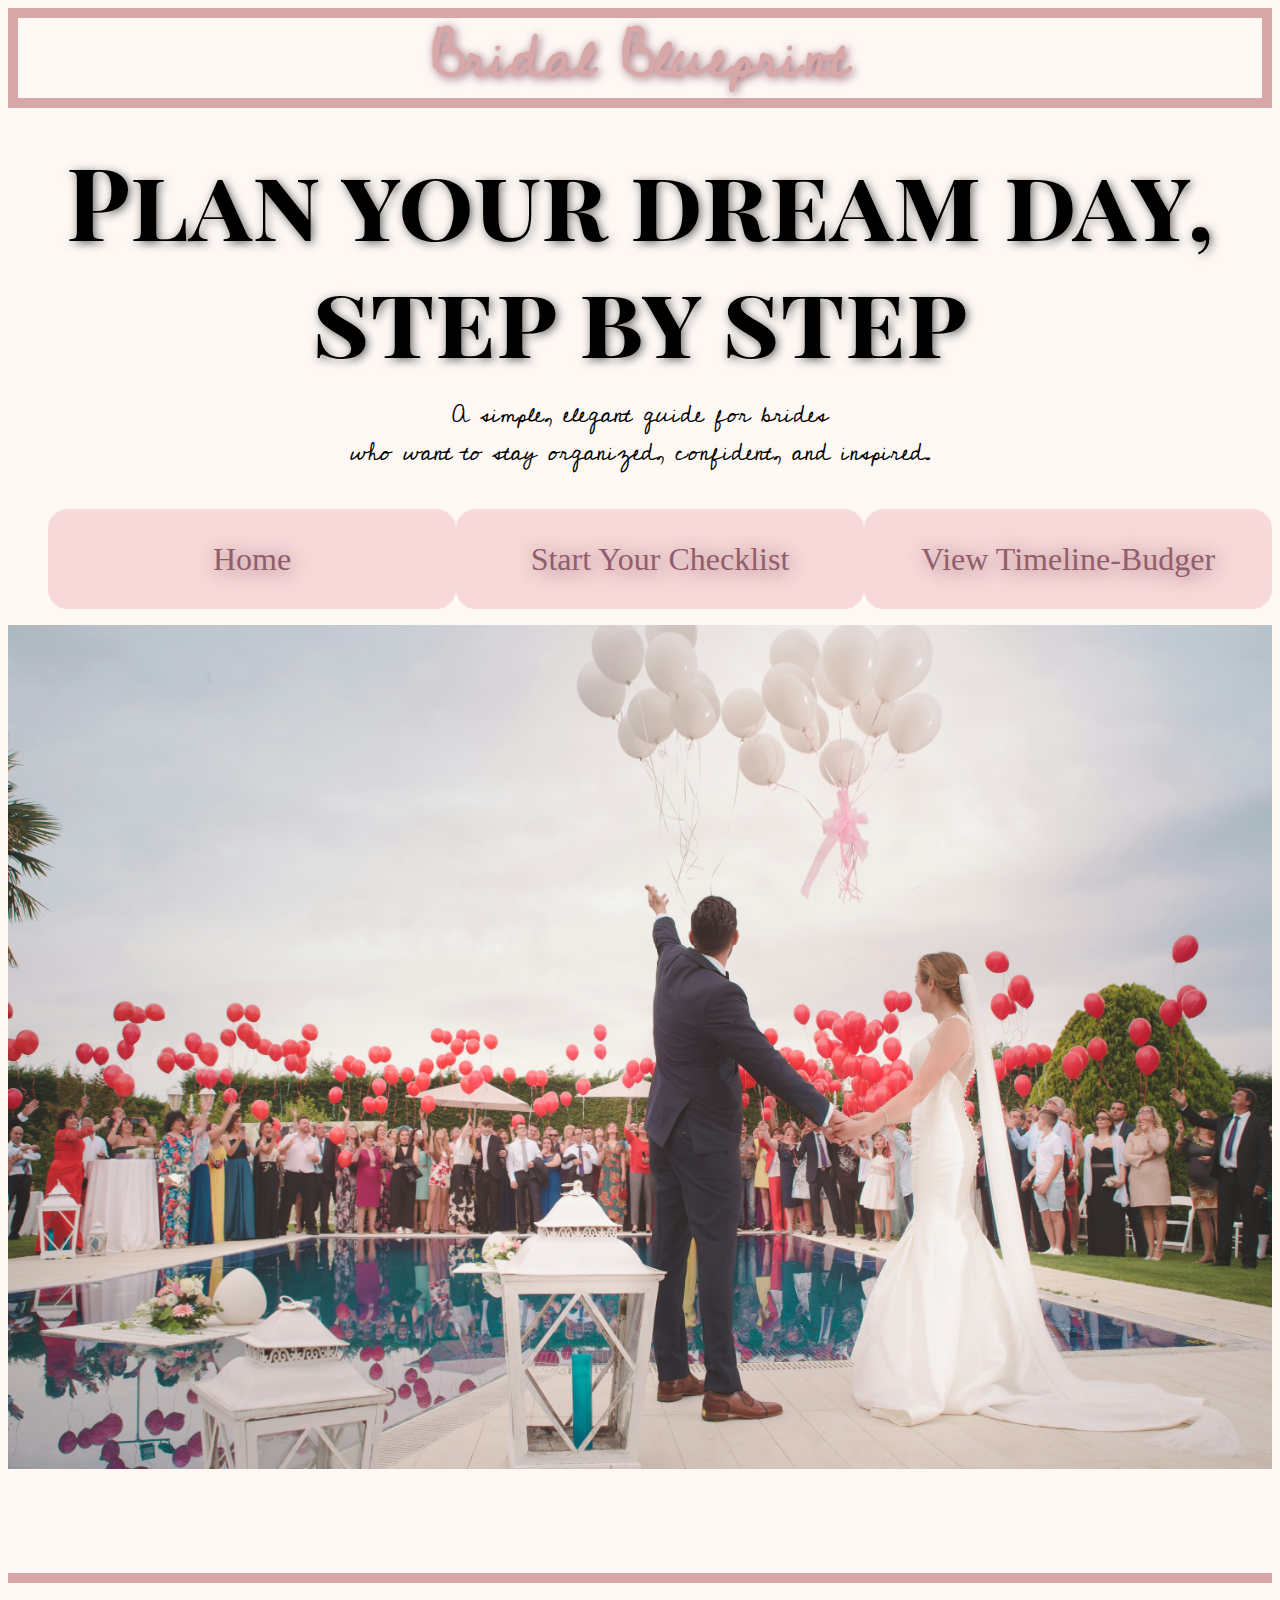
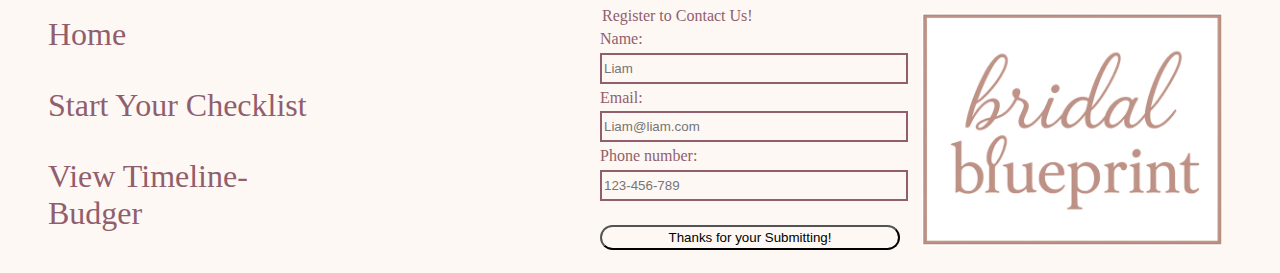
<file: index.html>
<!DOCTYPE html>
<html lang="en">
<head>
    <meta charset="UTF-8">
    <meta name="viewport" content="width=device-width, initial-scale=1.0">
    <title>Document</title>
    <link rel="stylesheet" href="css_files/mainpage.css">
</head>

<body>
    <header>
        <div class="logo">
            <h1>Bridal Blueprint</h1>
        </div>

        <div class="main_heading" >
        <h1>Plan your dream day,</h1>
        <h1>step by step</h1>
        <p>A simple, elegant guide for brides</p>
        <p>who want to stay organized, confident, and inspired.</p>
        </div>

        <nav>
            <ul>
                <li><a href="index.html">Home</a> </li>
                <li><a href="boocklist.html">Start Your Checklist</a> </li>
                <li><a href="budget.html">View Timeline-Budger</a> </li>
            </ul>
        </nav>

        <div>
            <img class="bottom_picture" src="../images/alvaro-cvg-mW8IZdX7n8E-unsplash.jpg" alt="A black man and a Latin girl hug each other">
        </div>

    </header>




    <footer>
        
            <ul class="fotter_nav" >
                <li><a href="index.html">Home</a> </li>
                <li><a href="boocklist.html">Start Your Checklist</a> </li>
                <li><a href="budget.html">View Timeline-Budger</a> </li>
            </ul>
 
        
        <form>
            <fieldset>
                <legend>Register to Contact Us!</legend>
                <label for="name">Name:</label>
                <input type="name" id="name" name="name" placeholder="Liam">

                <label for="email">Email:</label>
                <input type="email" id="email" name="email" placeholder="Liam@liam.com">

                <label for="number">Phone number:</label>
                <input type="number" id="number" name="number" placeholder="123-456-789">

                <button type="submit">Thanks for your Submitting!</button>
            </fieldset>

            <img src="../images/logo.png">
        </form>

        

    </footer>


    
</body>
</html>
</file>
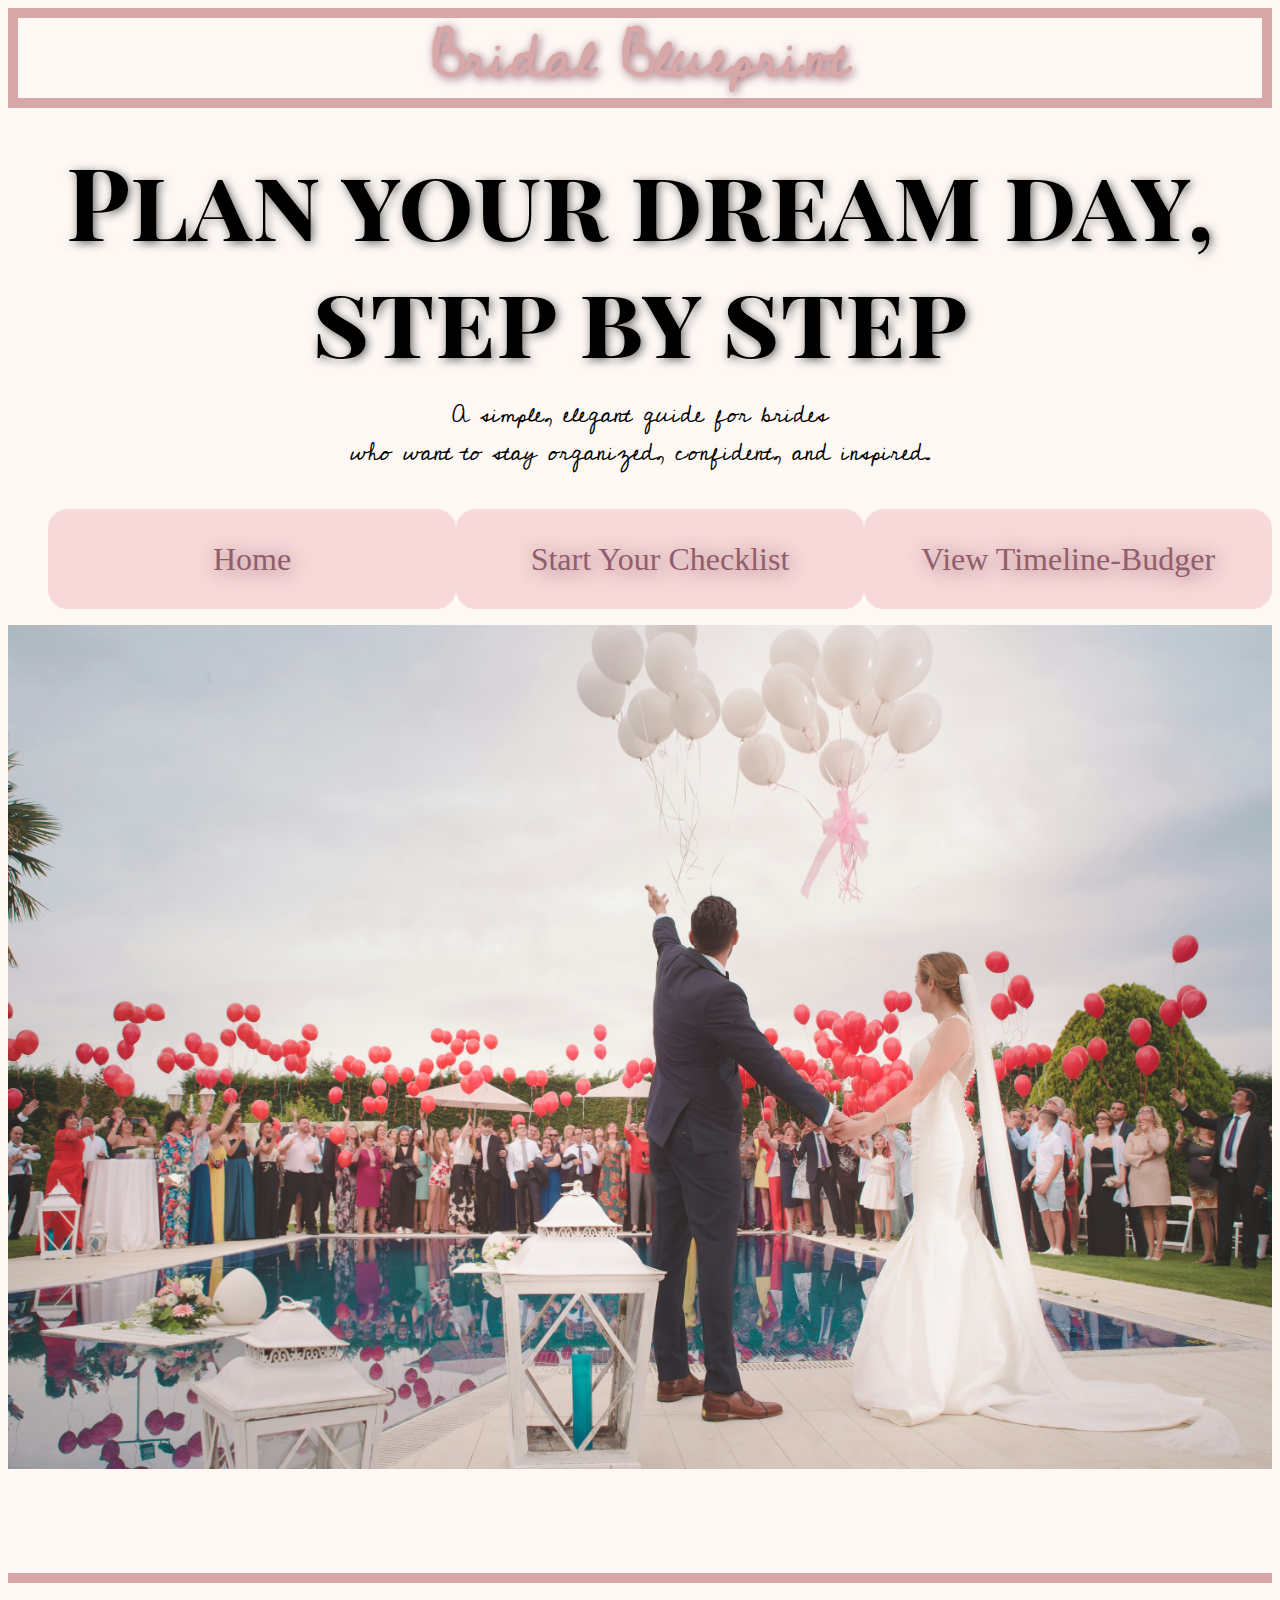
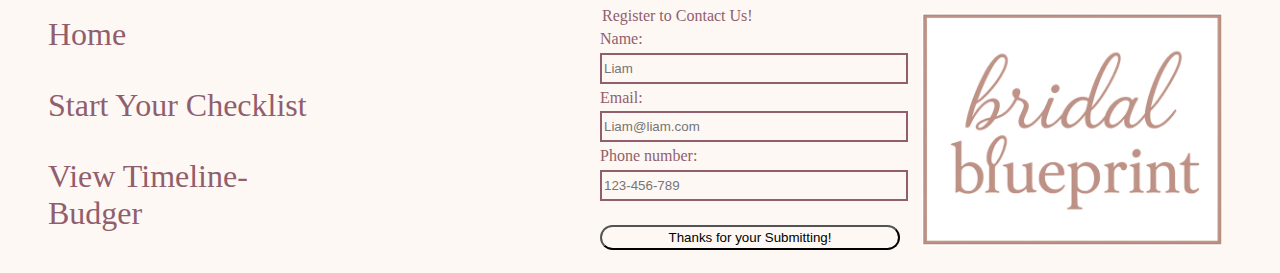
<file: html files/index.html>
<!DOCTYPE html>
<html lang="en">
<head>
    <meta charset="UTF-8">
    <meta name="viewport" content="width=device-width, initial-scale=1.0">
    <title>Document</title>
    <link rel="stylesheet" href="../css files/mainpage.css">
</head>

<body>
    <header>
        <div class="logo">
            <h1>Bridal Blueprint</h1>
        </div>

        <div class="main_heading" >
        <h1>Plan your dream day,</h1>
        <h1>step by step</h1>
        <p>A simple, elegant guide for brides</p>
        <p>who want to stay organized, confident, and inspired.</p>
        </div>

        <nav>
            <ul>
                <li><a href="index.html">Home</a> </li>
                <li><a href="boocklist.html">Start Your Checklist</a> </li>
                <li><a href="budget.html">View Timeline-Budger</a> </li>
            </ul>
        </nav>

        <div>
            <img class="bottom_picture" src="../images/alvaro-cvg-mW8IZdX7n8E-unsplash.jpg" alt="A black man and a Latin girl hug each other">
        </div>

    </header>




    <footer>
        
            <ul class="fotter_nav" >
                <li><a href="index.html">Home</a> </li>
                <li><a href="boocklist.html">Start Your Checklist</a> </li>
                <li><a href="budget.html">View Timeline-Budger</a> </li>
            </ul>
 
        
        <form>
            <fieldset>
                <legend>Register to Contact Us!</legend>
                <label for="name">Name:</label>
                <input type="name" id="name" name="name" placeholder="Liam">

                <label for="email">Email:</label>
                <input type="email" id="email" name="email" placeholder="Liam@liam.com">

                <label for="number">Phone number:</label>
                <input type="number" id="number" name="number" placeholder="123-456-789">

                <button type="submit">Thanks for your Submitting!</button>
            </fieldset>

            <img src="../images/logo.png">
        </form>

        

    </footer>


    
</body>
</html>
</file>
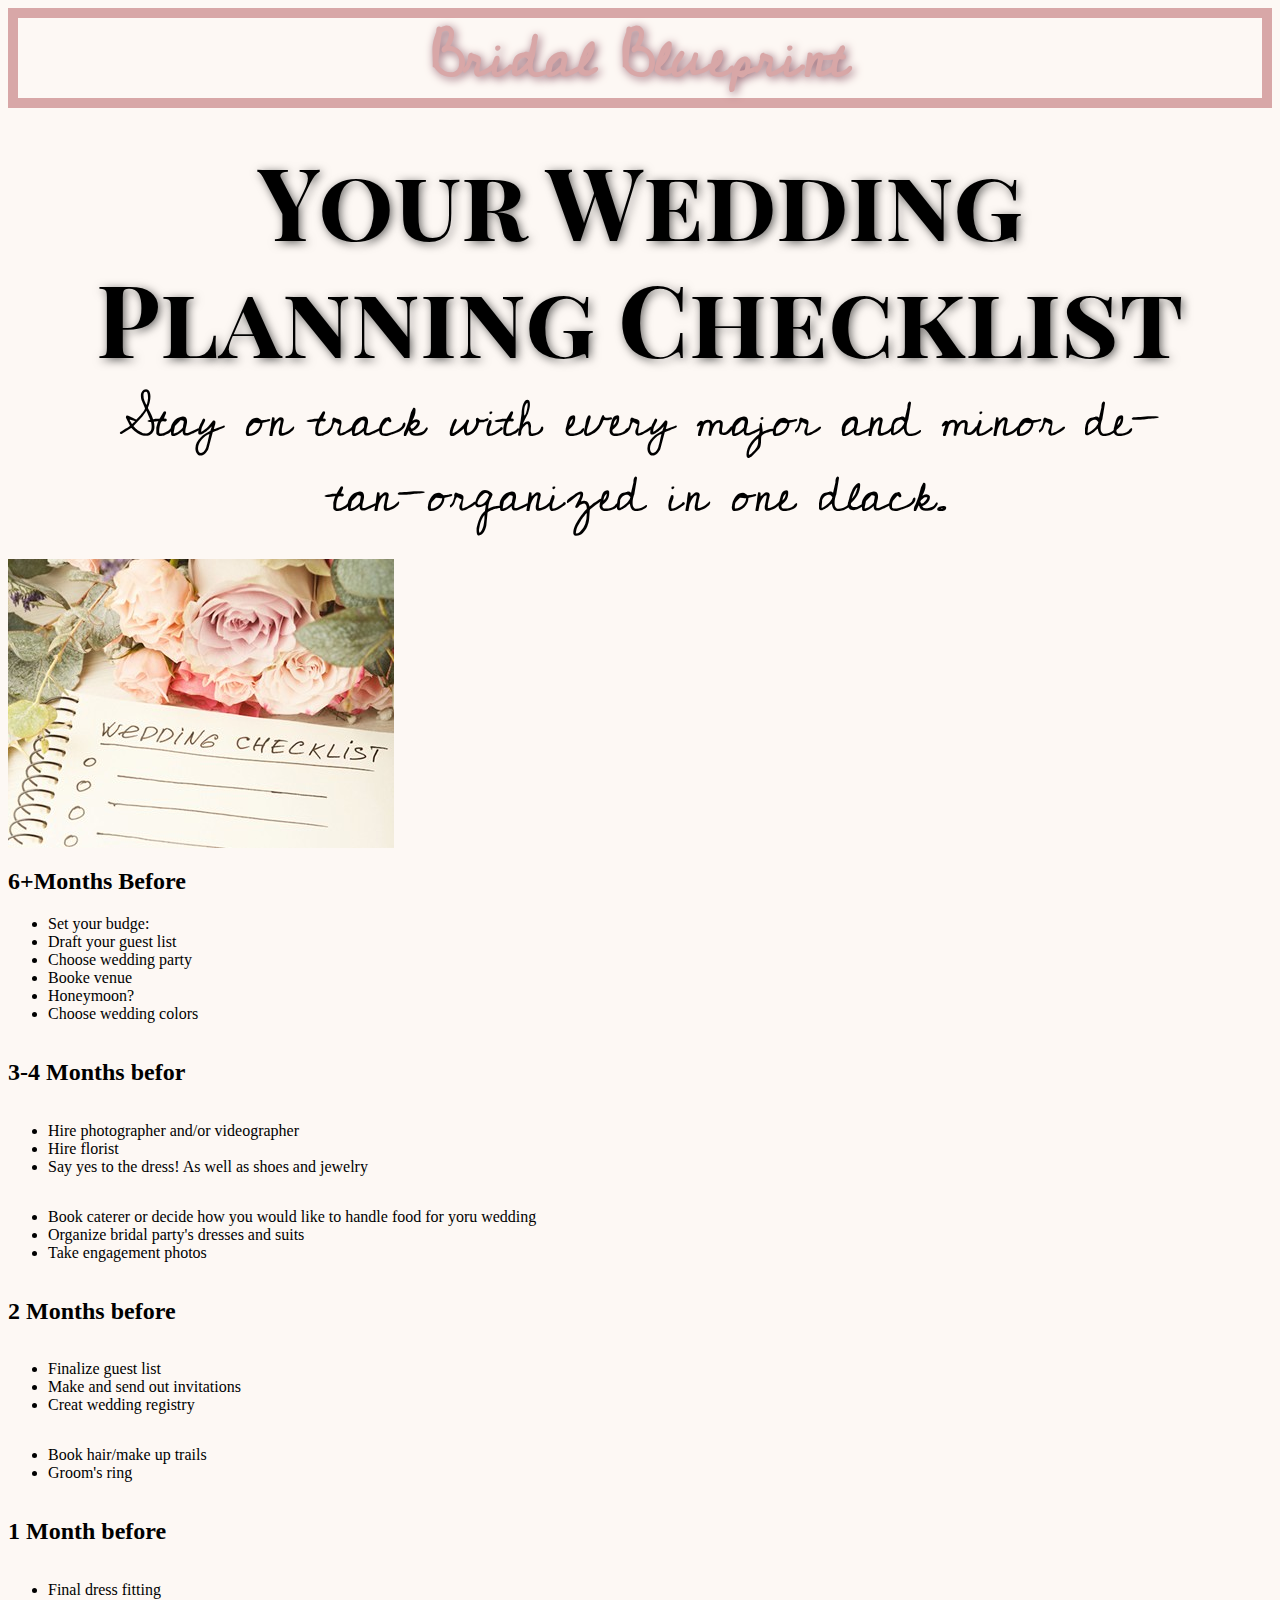
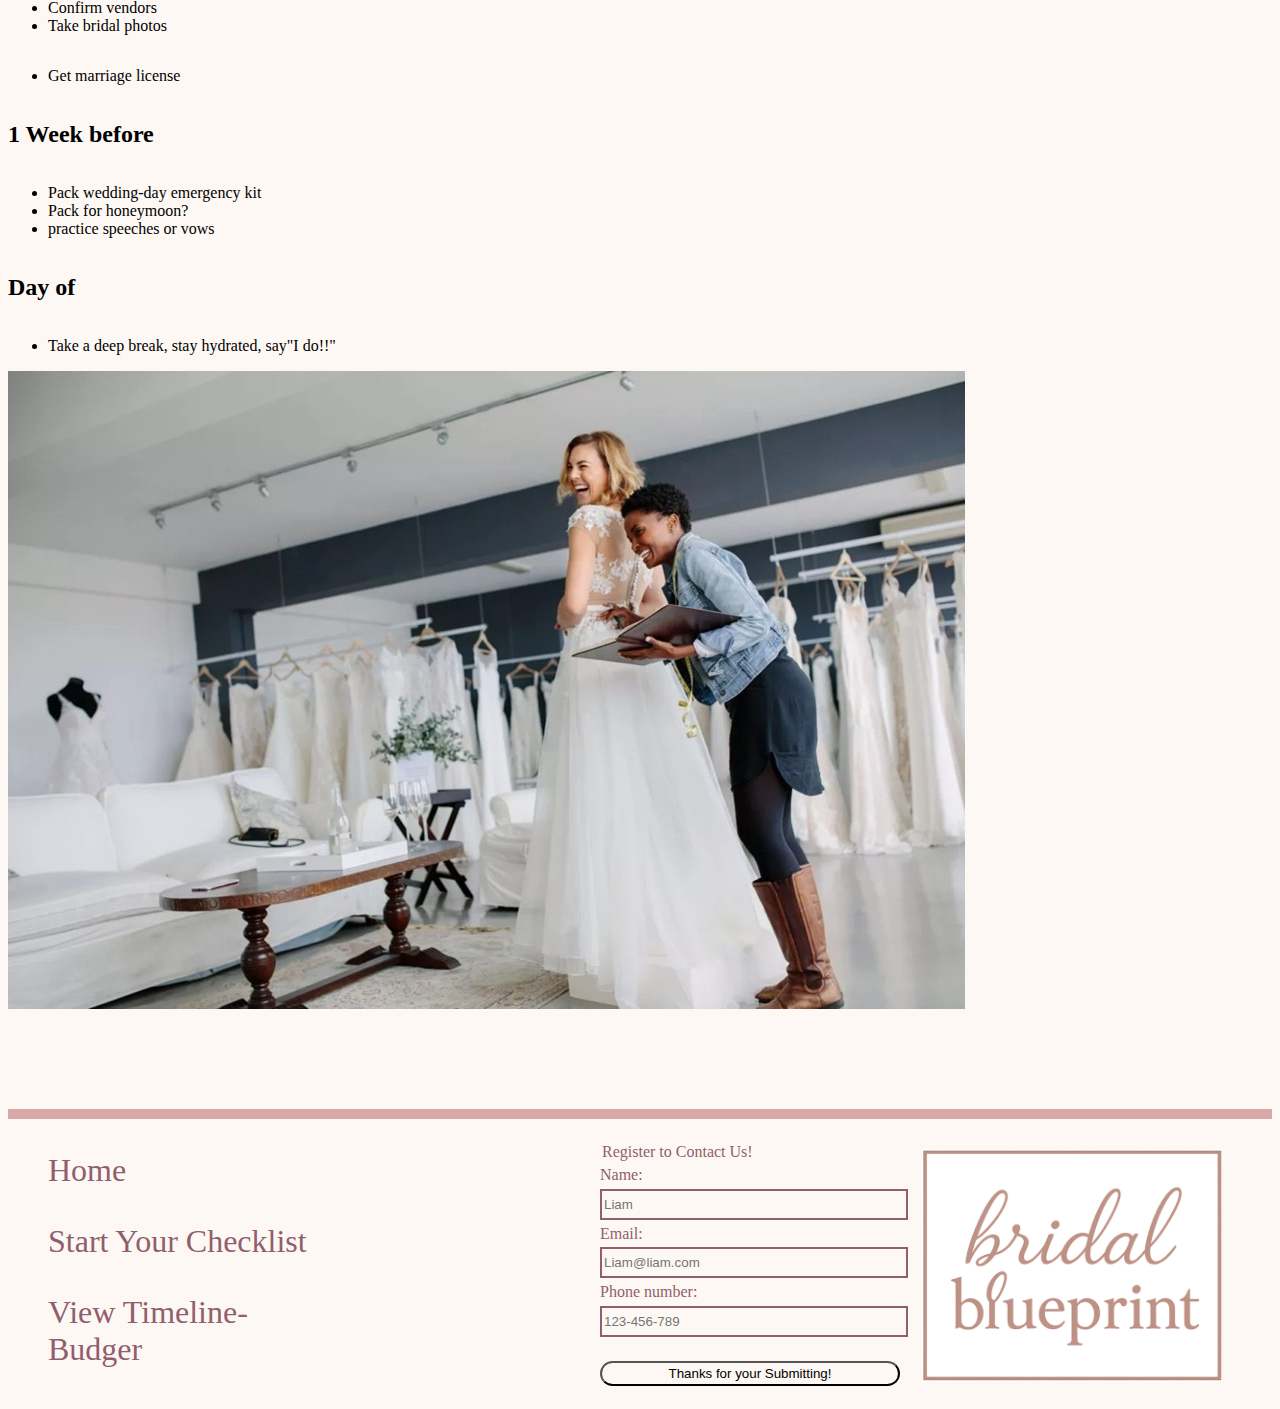
<file: boocklist.html>
<!DOCTYPE html>
<html lang="en">
<head>
    <meta charset="UTF-8">
    <meta name="viewport" content="width=device-width, initial-scale=1.0">
    <title>Document</title>
    <link rel="stylesheet" href="css files/booklist.css"></link>
</head>
<body>
        <header>
        <div class="logo">
            <h1>Bridal Blueprint</h1>
        </div>

        <div class="main_heading" >
        <h1>Your Wedding</h1>
        <h1>Planning Checklist</h1>
        <p>Stay on track with every major and minor de-</p>
        <p>tan-organized in one dlack.</p>
        </div>

        </header>



        <main>
            <section>
                <img src="../images/图片4.jpg" alt="wedding">
                <div>
                    <h2>6+Months Before</h2>
                    <ul>
                        <li>Set your budge:</li>
                        <li>Draft your guest list</li>
                        <li>Choose wedding party</li>
                        <li>Booke venue</li>
                        <li>Honeymoon?</li>
                        <li>Choose wedding colors</li>
                    </ul>
                </div>
            </section>

            <section>
                <h2>3-4 Months befor</h2>

                <ul>
                    <li>Hire photographer and/or videographer</li>
                    <li>Hire florist</li>
                    <li>Say yes to the dress! As well as shoes and jewelry</li>
                </ul>

                <ul>
                    <li>Book caterer or decide how you would like to handle food for yoru wedding</li>
                    <li>Organize bridal party's dresses and suits</li>
                    <li>Take engagement photos</li>
                </ul>
            </section>

            <section>
                <h2>2 Months before</h2>
                <ul>
                    <li>Finalize guest list</li>
                    <li>Make and send out invitations</li>
                    <li>Creat wedding registry</li>
                </ul>

                <ul>
                    <li>Book hair/make up trails</li>
                    <li>Groom's ring</li>
                </ul>
            </section>

            <section>
                <h2>1 Month before</h2>
                <ul>
                    <li>Final dress fitting</li>
                    <li>Confirm vendors</li>
                    <li>Take bridal photos</li>
                </ul>

                <ul>
                    <li>Get marriage license</li>
                </ul>
             
            </section>

            <section>
                <h2>1 Week before</h2>
                <ul>
                    <li>Pack wedding-day emergency kit</li>
                    <li>Pack for honeymoon?</li>
                    <li>practice speeches or vows</li>
                </ul>
            </section>

            <section>
                <h2>Day of</h2>
                <ul>
                    <li>Take a deep break, stay hydrated, say"I do!!"</li>
                </ul>
                <img src="../images/图片5.jpg" alt="wedding">
            </section>




        </main>
   




         <footer>
        
            <ul class="fotter_nav" >
                <li><a href="index.html">Home</a> </li>
                <li><a href="boocklist.html">Start Your Checklist</a> </li>
                <li><a href="budget.html">View Timeline-Budger</a> </li>
            </ul>
 
        
        <form>
            <fieldset>
                <legend>Register to Contact Us!</legend>
                <label for="name">Name:</label>
                <input type="name" id="name" name="name" placeholder="Liam">

                <label for="email">Email:</label>
                <input type="email" id="email" name="email" placeholder="Liam@liam.com">

                <label for="number">Phone number:</label>
                <input type="number" id="number" name="number" placeholder="123-456-789">

                <button type="submit">Thanks for your Submitting!</button>
            </fieldset>

            <img src="../images/logo.png">
        </form>

        

    </footer>

    
</body>
</html>
</file>
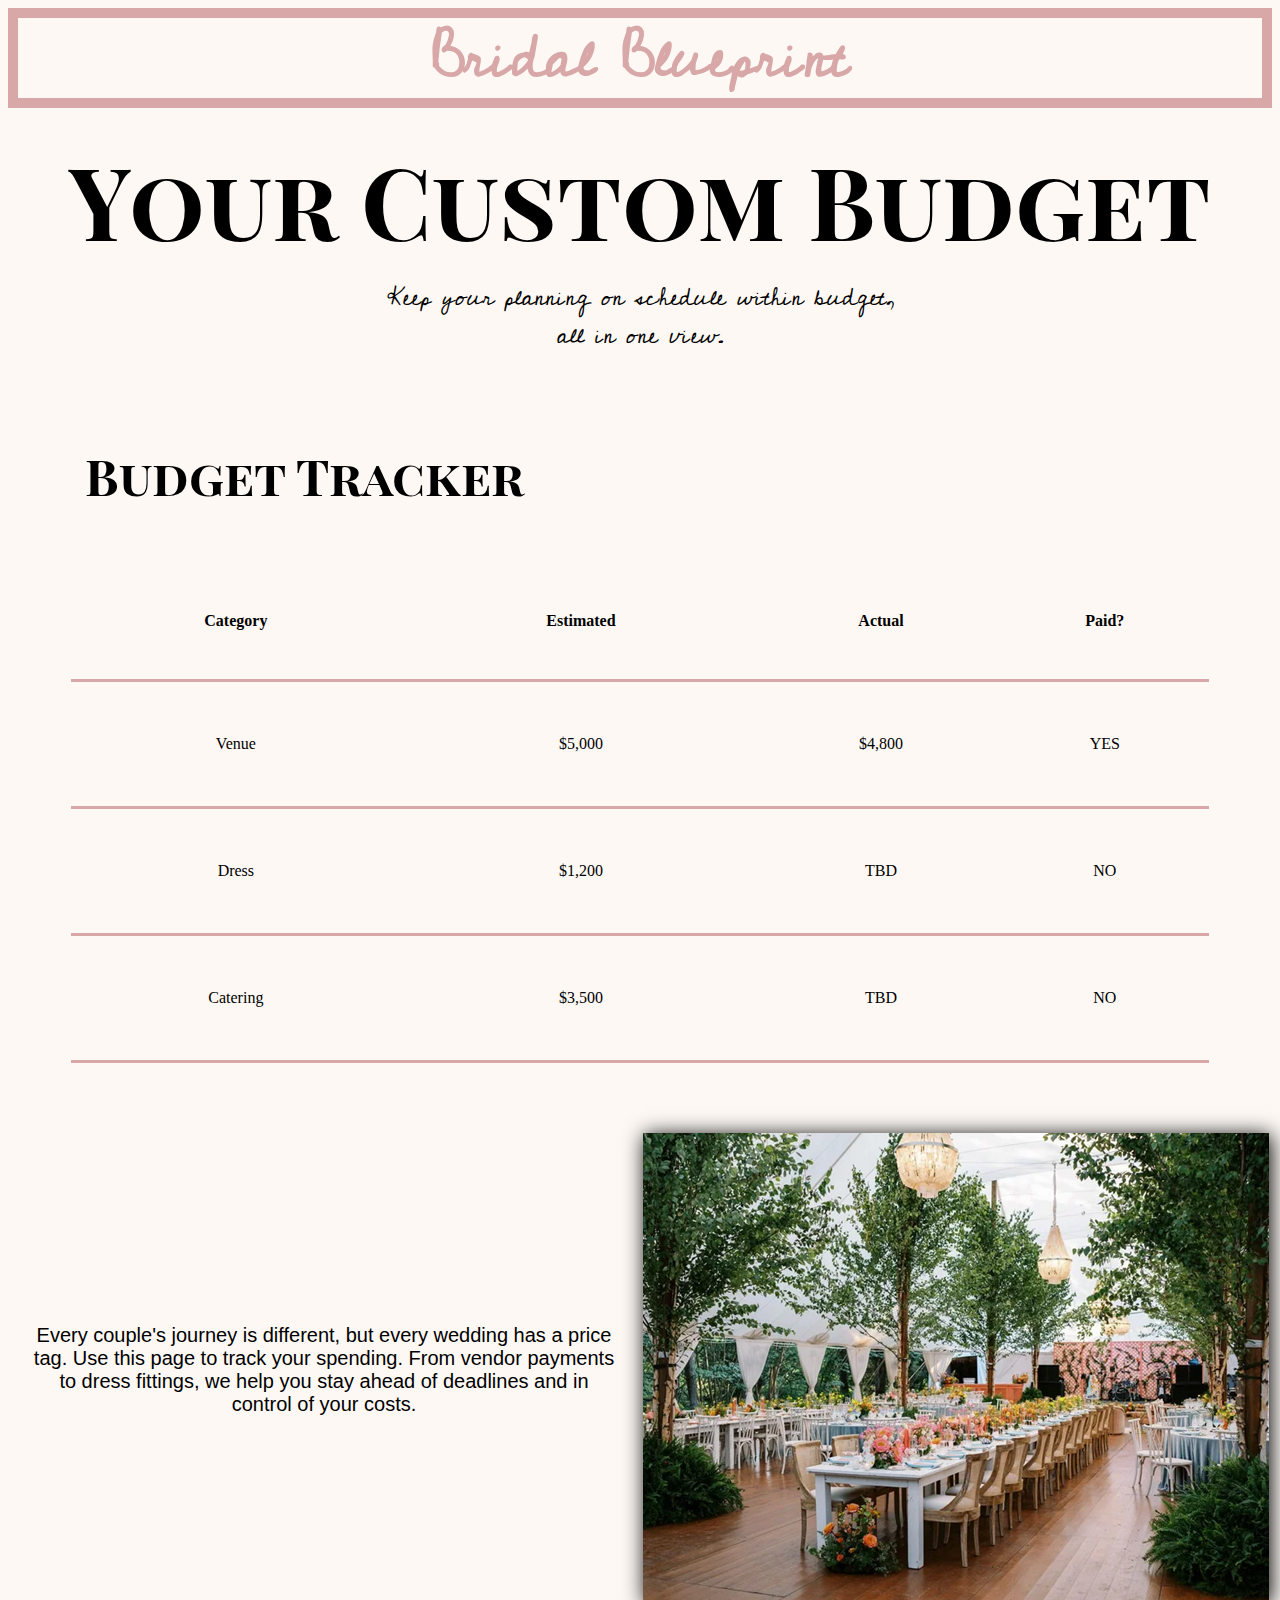
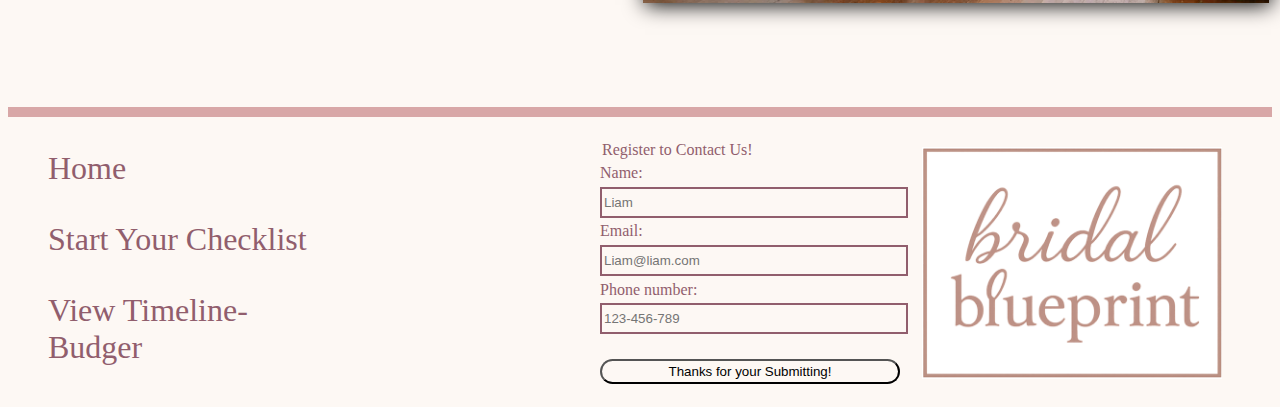
<file: budget.html>
<!DOCTYPE html>
<html lang="en">
<head>
    <meta charset="UTF-8">
    <meta name="viewport" content="width=device-width, initial-scale=1.0">
    <title>Document</title>
    <link rel="stylesheet" href="css_files/budget.css">
</head>
<body>
     <header>
        <div class="logo">
            <h1>Bridal Blueprint</h1>
        </div>

        <div class="main_heading" >
        <h1>Your Custom Budget</h1>
        <p>Keep your planning on schedule within budget,</p>
        <p>all in one view.</p>
        </div>

     </header>

     <main>

        <h1 class="htopic">Budget Tracker</h1>

        <div class="payment_list">
        <table>
             
            <tr>
                <th>Category</th>
                <th>Estimated</th>
                <th>Actual</th>
                <th>Paid?</th>
            </tr>

            <tr>
                <td>Venue</td>
                <td>$5,000</td>
                <td>$4,800</td>
                <td>YES</td>
            </tr>

            <tr>
                <td>Dress</td>
                <td>$1,200</td>
                <td>TBD</td>
                <td>NO</td>
            </tr>

            <tr>
                <td>Catering</td>
                <td>$3,500</td>
                <td>TBD</td>
                <td>NO</td>
            </tr>

        </table>

</div>

<section id="bottomp">
        <div >
        <p>Every couple's journey is different, but every wedding has a price tag. Use this page to track your spending. From vendor payments to dress fittings, we help you stay ahead of deadlines and in control of your costs. </p>
        </div>

        <div>
            <img src="images/图片6.png" alt="desk and chair">
        </div>
</section> 

    <footer>
        
            <ul class="fotter_nav" >
                <li><a href="index.html">Home</a> </li>
                <li><a href="boocklist.html">Start Your Checklist</a> </li>
                <li><a href="budget.html">View Timeline-Budger</a> </li>
            </ul>
 
        
        <form>
            <fieldset>
                <legend>Register to Contact Us!</legend>
                <label for="name">Name:</label>
                <input type="name" id="name" name="name" placeholder="Liam">

                <label for="email">Email:</label>
                <input type="email" id="email" name="email" placeholder="Liam@liam.com">

                <label for="number">Phone number:</label>
                <input type="number" id="number" name="number" placeholder="123-456-789">

                <button type="submit">Thanks for your Submitting!</button>
            </fieldset>

            <img src="images/logo.png">
        </form>

        

    </footer>

     </main>
    
</body>
</html>
</file>
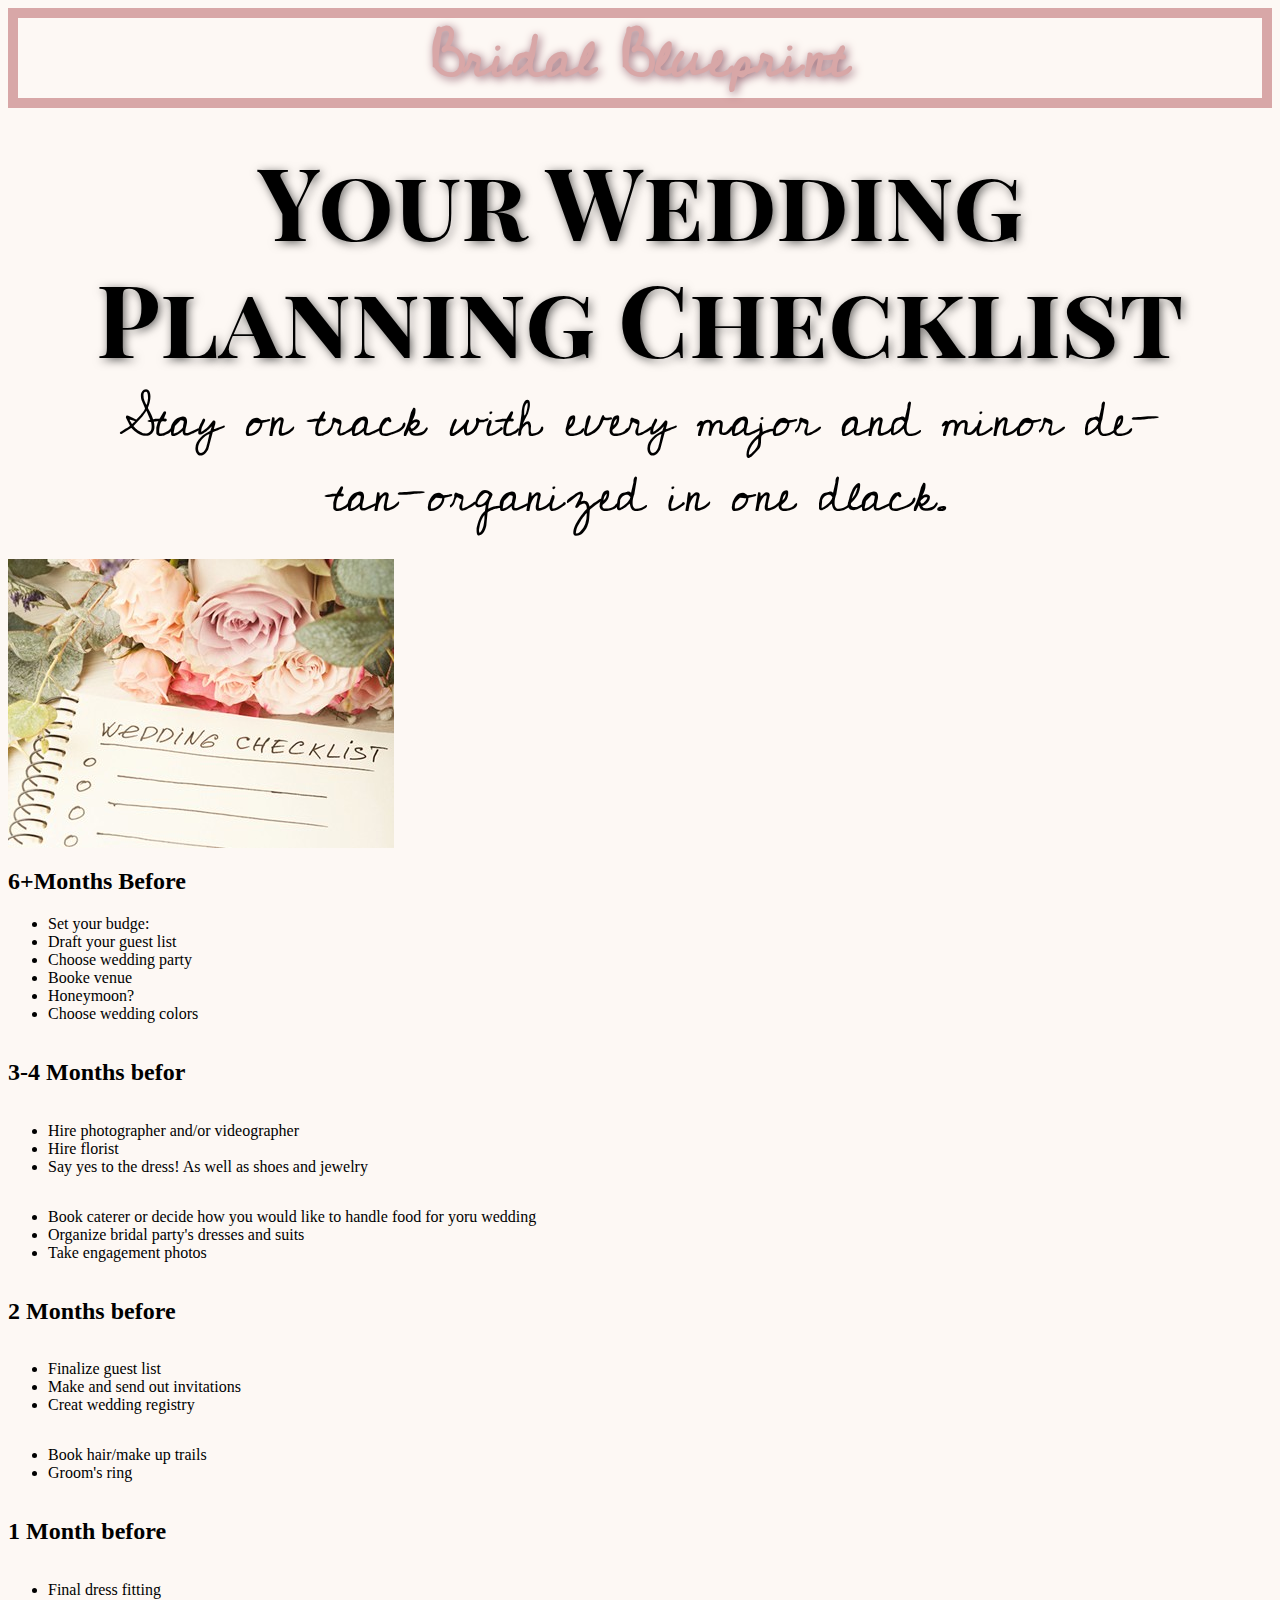
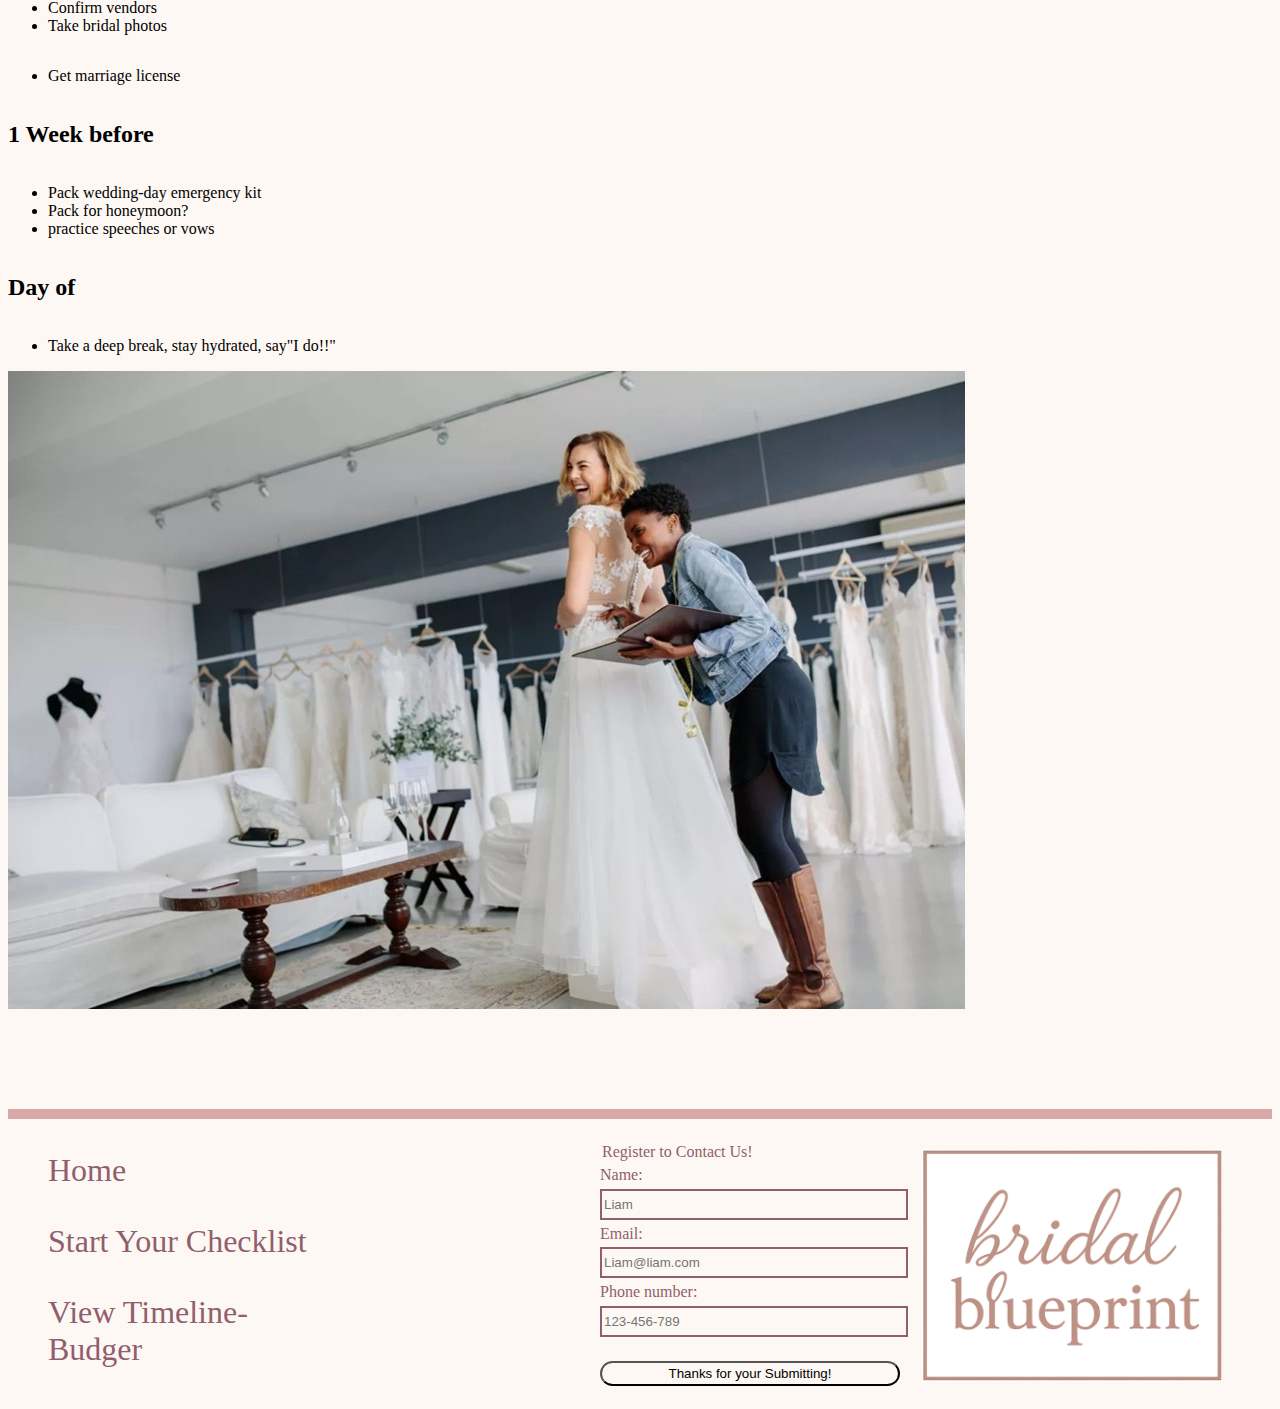
<file: html files/boocklist.html>
<!DOCTYPE html>
<html lang="en">
<head>
    <meta charset="UTF-8">
    <meta name="viewport" content="width=device-width, initial-scale=1.0">
    <title>Document</title>
    <link rel="stylesheet" href="../css files/booklist.css"></link>
</head>
<body>
        <header>
        <div class="logo">
            <h1>Bridal Blueprint</h1>
        </div>

        <div class="main_heading" >
        <h1>Your Wedding</h1>
        <h1>Planning Checklist</h1>
        <p>Stay on track with every major and minor de-</p>
        <p>tan-organized in one dlack.</p>
        </div>

        </header>



        <main>
            <section>
                <img src="../images/图片4.jpg" alt="wedding">
                <div>
                    <h2>6+Months Before</h2>
                    <ul>
                        <li>Set your budge:</li>
                        <li>Draft your guest list</li>
                        <li>Choose wedding party</li>
                        <li>Booke venue</li>
                        <li>Honeymoon?</li>
                        <li>Choose wedding colors</li>
                    </ul>
                </div>
            </section>

            <section>
                <h2>3-4 Months befor</h2>

                <ul>
                    <li>Hire photographer and/or videographer</li>
                    <li>Hire florist</li>
                    <li>Say yes to the dress! As well as shoes and jewelry</li>
                </ul>

                <ul>
                    <li>Book caterer or decide how you would like to handle food for yoru wedding</li>
                    <li>Organize bridal party's dresses and suits</li>
                    <li>Take engagement photos</li>
                </ul>
            </section>

            <section>
                <h2>2 Months before</h2>
                <ul>
                    <li>Finalize guest list</li>
                    <li>Make and send out invitations</li>
                    <li>Creat wedding registry</li>
                </ul>

                <ul>
                    <li>Book hair/make up trails</li>
                    <li>Groom's ring</li>
                </ul>
            </section>

            <section>
                <h2>1 Month before</h2>
                <ul>
                    <li>Final dress fitting</li>
                    <li>Confirm vendors</li>
                    <li>Take bridal photos</li>
                </ul>

                <ul>
                    <li>Get marriage license</li>
                </ul>
             
            </section>

            <section>
                <h2>1 Week before</h2>
                <ul>
                    <li>Pack wedding-day emergency kit</li>
                    <li>Pack for honeymoon?</li>
                    <li>practice speeches or vows</li>
                </ul>
            </section>

            <section>
                <h2>Day of</h2>
                <ul>
                    <li>Take a deep break, stay hydrated, say"I do!!"</li>
                </ul>
                <img src="../images/图片5.jpg" alt="wedding">
            </section>




        </main>
   




         <footer>
        
            <ul class="fotter_nav" >
                <li><a href="index.html">Home</a> </li>
                <li><a href="boocklist.html">Start Your Checklist</a> </li>
                <li><a href="budget.html">View Timeline-Budger</a> </li>
            </ul>
 
        
        <form>
            <fieldset>
                <legend>Register to Contact Us!</legend>
                <label for="name">Name:</label>
                <input type="name" id="name" name="name" placeholder="Liam">

                <label for="email">Email:</label>
                <input type="email" id="email" name="email" placeholder="Liam@liam.com">

                <label for="number">Phone number:</label>
                <input type="number" id="number" name="number" placeholder="123-456-789">

                <button type="submit">Thanks for your Submitting!</button>
            </fieldset>

            <img src="../images/logo.png">
        </form>

        

    </footer>

    
</body>
</html>
</file>
<file: css_files/mainpage.css>
@import url('https://fonts.googleapis.com/css2?family=Cedarville+Cursive&display=swap');
@import url('https://fonts.googleapis.com/css2?family=Playfair+Display+SC:ital,wght@0,400;0,700;0,900;1,400;1,700;1,900&display=swap');
:root {
    --primary:#FDF8F4;
    --secondary: #D8A7A7;
    --accent1:#F7D9D9;
    --accent2:#915E6D;
    
}
body{
    background-color: var(--primary);
}
.logo {
    border:solid var(--secondary) 10px;
    width: 100%;
    height: 100px;
    color: var(--secondary);
    font-family: "Cedarville Cursive", cursive;
    display: flex;
    justify-content: center;
    align-items: center;
    box-sizing: border-box;
    font-size: 30px;
    text-shadow: 2px 2px 10px var(--accent2);
}


.main_heading{
    border: 0px;
    width: 100%;
    text-align: center;
}
.main_heading h1 {
    font-family:"Playfair Display SC", serif ;
    font-size: 100px;
    line-height: 50%;
    text-shadow:2px 2px 10px rgba(0, 0, 0, 0.6);;
}
.main_heading p{
    font-size: 25px;
    line-height: 50%;
    font-family: "Cedarville Cursive", cursive;
}

nav ul{
    list-style-type: none;
    display: flex;
    justify-content: space-around;
    align-items: center;
    margin-top: 50px;
}

nav ul li{
    border:var(--accent1) solid 3px;
    box-sizing: border-box;
    border-radius: 20px;
    width: 500px;
    height: 100px;
    background-color: var(--accent1);
    display:flex;
    justify-content: center;
    align-items: center;
}

nav ul li a {
    text-decoration: none;
    font-size: 2em;
    color: var(--accent2);  
    display: flex; 
    justify-content: center;
    align-items: center;
    height: 100%;
    width: 100%;
    text-shadow: 2px 2px 20px var(--accent2);
    transition: 0.5s;
}

nav ul li :hover {
    background-color: var(--accent2);
    color: var(--accent1);
    border-radius: 20px;
    transform: scale(101%);
    box-shadow: 2px 2px 10px  black;
}

.bottom_picture{
    width:100%;
}


/* Fotter */
footer{
    display: grid;
    grid-template-columns: repeat(2,1fr);
    border-top: solid #D8A7A7 10px;
    margin-top: 100px;
}

.fotter_nav{
    list-style-type: none;
    display: grid;
    width: 50%;
    height: 250px;
}

.fotter_nav li a {
    width: 100%;
    height: 100%;
    display: flex;
    align-items: center;
    font-size: 2em;
    text-decoration: none;
    color: var(--accent2);
    transition: 0.5s;
}
.fotter_nav li :hover{
    background-color: var(--secondary);
    color: white;
    transform: scale(101%);
    box-shadow: 2px 2px 10px  #915E6D;
}
form{
    display: grid;
    grid-template-columns: 1fr 1fr;
    padding-top: 1.5em;
}
fieldset{
    color: #915E6D;
    display: grid;
    width: 50%;
    border: none;
}
fieldset input{
    width: 300px;
    height: 25px;
    background-color: #FDF8F4;
}
input{
    border:2px solid #915E6D
}

button{
    margin-top: 20px;
    width: 300px;
    height:25px;
    background-color: #FDF8F4;
    border-radius: 20px;
}

footer img{
    display: grid;
    width: 300px;
    padding-top: 6px;
    padding-right: 50px;
}
</file>
<file: css files/mainpage.css>
@import url('https://fonts.googleapis.com/css2?family=Cedarville+Cursive&display=swap');
@import url('https://fonts.googleapis.com/css2?family=Playfair+Display+SC:ital,wght@0,400;0,700;0,900;1,400;1,700;1,900&display=swap');
:root {
    --primary:#FDF8F4;
    --secondary: #D8A7A7;
    --accent1:#F7D9D9;
    --accent2:#915E6D;
    
}
body{
    background-color: var(--primary);
}
.logo {
    border:solid var(--secondary) 10px;
    width: 100%;
    height: 100px;
    color: var(--secondary);
    font-family: "Cedarville Cursive", cursive;
    display: flex;
    justify-content: center;
    align-items: center;
    box-sizing: border-box;
    font-size: 30px;
    text-shadow: 2px 2px 10px var(--accent2);
}


.main_heading{
    border: 0px;
    width: 100%;
    text-align: center;
}
.main_heading h1 {
    font-family:"Playfair Display SC", serif ;
    font-size: 100px;
    line-height: 50%;
    text-shadow:2px 2px 10px rgba(0, 0, 0, 0.6);;
}
.main_heading p{
    font-size: 25px;
    line-height: 50%;
    font-family: "Cedarville Cursive", cursive;
}

nav ul{
    list-style-type: none;
    display: flex;
    justify-content: space-around;
    align-items: center;
    margin-top: 50px;
}

nav ul li{
    border:var(--accent1) solid 3px;
    box-sizing: border-box;
    border-radius: 20px;
    width: 500px;
    height: 100px;
    background-color: var(--accent1);
    display:flex;
    justify-content: center;
    align-items: center;
}

nav ul li a {
    text-decoration: none;
    font-size: 2em;
    color: var(--accent2);  
    display: flex; 
    justify-content: center;
    align-items: center;
    height: 100%;
    width: 100%;
    text-shadow: 2px 2px 20px var(--accent2);
    transition: 0.5s;
}

nav ul li :hover {
    background-color: var(--accent2);
    color: var(--accent1);
    border-radius: 20px;
    transform: scale(101%);
    box-shadow: 2px 2px 10px  black;
}

.bottom_picture{
    width:100%;
}


/* Fotter */
footer{
    display: grid;
    grid-template-columns: repeat(2,1fr);
    border-top: solid #D8A7A7 10px;
    margin-top: 100px;
}

.fotter_nav{
    list-style-type: none;
    display: grid;
    width: 50%;
    height: 250px;
}

.fotter_nav li a {
    width: 100%;
    height: 100%;
    display: flex;
    align-items: center;
    font-size: 2em;
    text-decoration: none;
    color: var(--accent2);
    transition: 0.5s;
}
.fotter_nav li :hover{
    background-color: var(--secondary);
    color: white;
    transform: scale(101%);
    box-shadow: 2px 2px 10px  #915E6D;
}
form{
    display: grid;
    grid-template-columns: 1fr 1fr;
    padding-top: 1.5em;
}
fieldset{
    color: #915E6D;
    display: grid;
    width: 50%;
    border: none;
}
fieldset input{
    width: 300px;
    height: 25px;
    background-color: #FDF8F4;
}
input{
    border:2px solid #915E6D
}

button{
    margin-top: 20px;
    width: 300px;
    height:25px;
    background-color: #FDF8F4;
    border-radius: 20px;
}

footer img{
    display: grid;
    width: 300px;
    padding-top: 6px;
    padding-right: 50px;
}
</file>
<file: css files/booklist.css>
@import url('https://fonts.googleapis.com/css2?family=Cedarville+Cursive&display=swap');
@import url('https://fonts.googleapis.com/css2?family=Playfair+Display+SC:ital,wght@0,400;0,700;0,900;1,400;1,700;1,900&display=swap');
:root {
    --primary:#FDF8F4;
    --secondary: #D8A7A7;
    --accent1:#F7D9D9;
    --accent2:#915E6D;
    
}
body{
    background-color: var(--primary);
}
.logo {
    border:solid var(--secondary) 10px;
    width: 100%;
    height: 100px;
    color: var(--secondary);
    font-family: "Cedarville Cursive", cursive;
    display: flex;
    justify-content: center;
    align-items: center;
    box-sizing: border-box;
    font-size: 30px;
    text-shadow: 2px 2px 10px var(--accent2);
}


.main_heading{
    border: 0px;
    width: 100%;
    text-align: center;
}
.main_heading h1 {
    font-family:"Playfair Display SC", serif ;
    font-size: 100px;
    line-height: 50%;
    text-shadow:2px 2px 10px rgba(0, 0, 0, 0.6);;
}
.main_heading p{
    font-size: 50px;
    line-height: 50%;
    font-family: "Cedarville Cursive", cursive;
}

/*main*/

main section{
    display: grid;
    grid-template-columns: 1fr,1fr;
}







   

/* Fotter */
footer{
    display: grid;
    grid-template-columns: repeat(2,1fr);
    border-top: solid #D8A7A7 10px;
    margin-top: 100px;
}

.fotter_nav{
    list-style-type: none;
    display: grid;
    width: 50%;
    height: 250px;
}

.fotter_nav li a {
    width: 100%;
    height: 100%;
    display: flex;
    align-items: center;
    font-size: 2em;
    text-decoration: none;
    color: var(--accent2);
    transition: 0.5s;
}
.fotter_nav li :hover{
    background-color: var(--secondary);
    color: white;
    transform: scale(101%);
    box-shadow: 2px 2px 10px  #915E6D;
}
form{
    display: grid;
    grid-template-columns: 1fr 1fr;
    padding-top: 1.5em;
}
fieldset{
    color: #915E6D;
    display: grid;
    width: 50%;
    border: none;
}
fieldset input{
    width: 300px;
    height: 25px;
    background-color: #FDF8F4;
}
input{
    border:2px solid #915E6D
}

button{
    margin-top: 20px;
    width: 300px;
    height:25px;
    background-color: #FDF8F4;
    border-radius: 20px;
}

footer img{
    display: grid;
    width: 300px;
    padding-top: 6px;
    padding-right: 50px;
}
</file>
<file: css_files/budget.css>
@import url('https://fonts.googleapis.com/css2?family=Cedarville+Cursive&display=swap');
@import url('https://fonts.googleapis.com/css2?family=Playfair+Display+SC:ital,wght@0,400;0,700;0,900;1,400;1,700;1,900&display=swap');
:root {
    --primary:#FDF8F4;
    --secondary: #D8A7A7;
    --accent1:#F7D9D9;
    --accent2:#915E6D;
    
}
body{
    background-color: var(--primary);
}
.logo {
    border:solid var(--secondary) 10px;
    width: 100%;
    height: 100px;
    color: var(--secondary);
    font-family: "Cedarville Cursive", cursive;
    display: flex;
    justify-content: center;
    align-items: center;
    box-sizing: border-box;
    font-size: 30px;
}
.main_heading{
    border: 0px;
    width: 100%;
    text-align: center;
}
.main_heading h1 {
    font-family:"Playfair Display SC", serif ;
    font-size: 100px;
    line-height: 50%;
}
.main_heading p{
    font-size: 25px;
    line-height: 50%;
    font-family: "Cedarville Cursive", cursive;
}

/*Main content*/


.htopic{
    font-family: "Playfair Display SC", serif;
    margin-top: 100px;
    margin-left: 77px;
    font-size: 50px;
}

.payment_list{
    display: flex;
    justify-content: center;
    align-items: center;
}

table{
    width: 90%;
    height: 500px;
    border-collapse: collapse;
    border-bottom: solid 3px var(--secondary);
    margin:20px;
    text-align: center;  
}

td, th{
    border-bottom: 3px solid var(--secondary);
}

#bottomp{
    display: grid;
    grid-template-columns: 1fr 1fr;
    justify-items: center;
    align-items: center;
    margin-top: 50px;
}

#bottomp p{
    font-family: 'Trebuchet MS', 'Lucida Sans Unicode', 'Lucida Grande', 'Lucida Sans', Arial, sans-serif;
    font-size: 20px;
    border:transparent;
    text-align: center;
    padding: 20px;
}

#bottomp img{
    box-shadow: 2px 2px 20px black;
}


/* footer */

footer{
    display: grid;
    grid-template-columns: repeat(2,1fr);
    border-top: solid #D8A7A7 10px;
    margin-top: 100px;
}

.fotter_nav{
    list-style-type: none;
    display: grid;
    width: 50%;
    height: 250px;
}

.fotter_nav li a {
    width: 100%;
    height: 100%;
    display: flex;
    align-items: center;
    font-size: 2em;
    text-decoration: none;
    color: var(--accent2);
    transition: 0.5s;
}
.fotter_nav li :hover{
    background-color: var(--secondary);
    color: white;
    transform: scale(101%);
    box-shadow: 2px 2px 10px  #915E6D;
}
form{
    display: grid;
    grid-template-columns: 1fr 1fr;
    padding-top: 1.5em;
}
fieldset{
    color: #915E6D;
    display: grid;
    width: 50%;
    border: none;
}
fieldset input{
    width: 300px;
    height: 25px;
    background-color: #FDF8F4;
}
input{
    border:2px solid #915E6D
}

button{
    margin-top: 20px;
    width: 300px;
    height:25px;
    background-color: #FDF8F4;
    border-radius: 20px;
}

footer img{
    display: grid;
    width: 300px;
    padding-top: 6px;
    padding-right: 50px;
}
</file>
